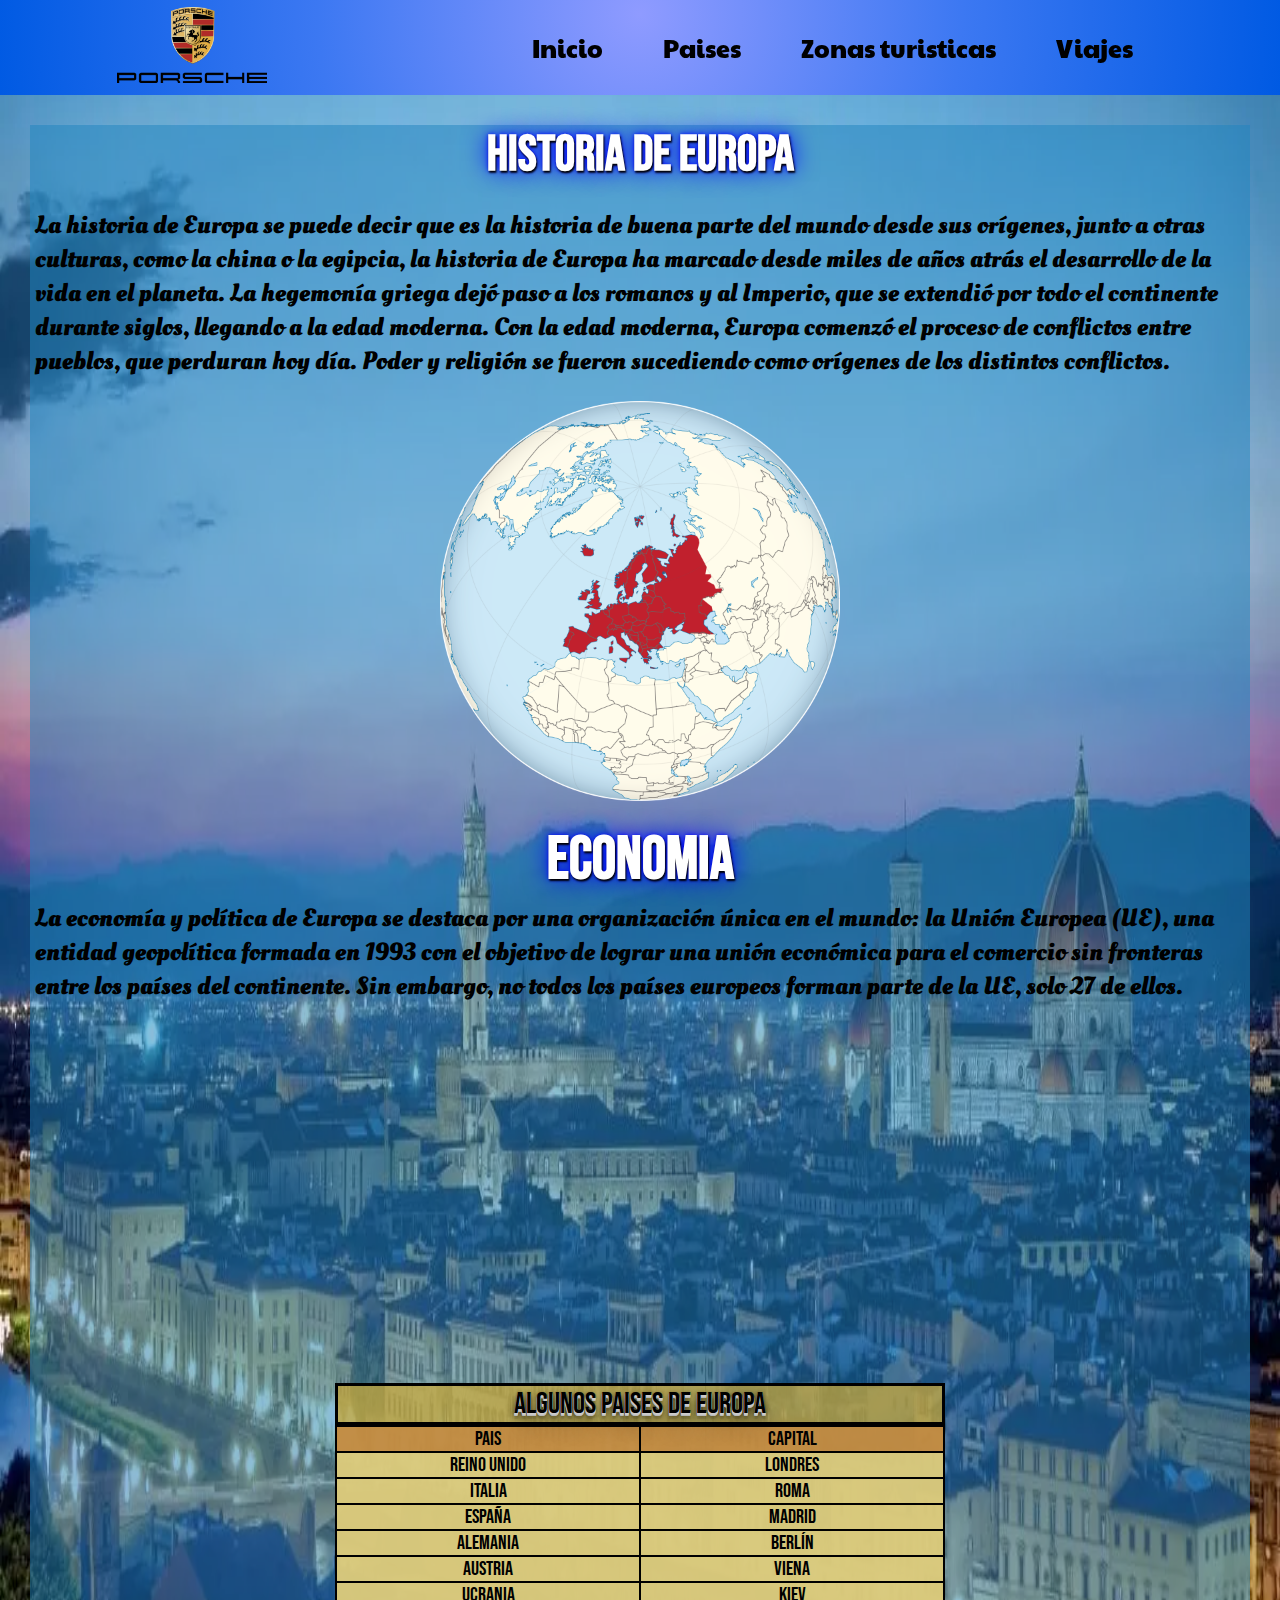
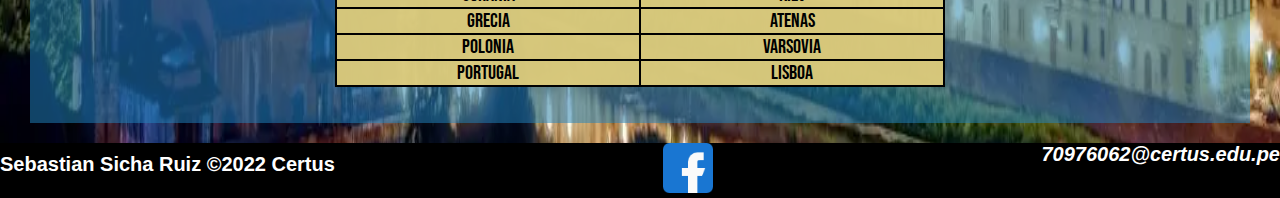
<file: index.html>
<!DOCTYPE html>
<html lang="es">
<head>
    <meta charset="UTF-8">
    <meta http-equiv="X-UA-Compatible" content="IE=edge">
    <meta name="viewport" content="width=device-width, initial-scale=1.0">
    <link rel="stylesheet" href="/Estilos/EuropaE.css">
    <link href="https://fonts.googleapis.com/css2?family=Bebas+Neue&display=swap">
    <link href="https://fonts.googleapis.com/css2?family=Bebas+Neue&family=Oleo+Script&display=swap" rel="stylesheet">
    <link href="https://fonts.googleapis.com/css2?family=Bebas+Neue&family=Oleo+Script&family=Paytone+One&display=swap" rel="stylesheet">
    <title>EUROPA</title>
</head>
<body>
    <header class="encabezado">
        <nav class="menu">
            <div><img src="/Iconos/porsche-logo-1.png" alt=""></div>
            <ul>
                <li><a href="/index.html" hreft="#">Inicio</a></li>
                <li class="Paises"><a href="" hreft="#">Paises</a>
                    <ul>
                        <li><a href="/España.html" hreft="#">España</a></li>
                        <li><a href="/Rusia.html" hreft="#">Rusia</a></li>
                        <li><a href="/Italia.html" hreft="#">Italia</a></li>
                    </ul>
                </li>
                <li><a href="" hreft="#">Zonas turisticas</a></li>
                <li><a href="" hreft="#">Viajes</a></li>
            </ul>
        </nav>
    </header>
    <main>
        <article>
            <h1 class="Historia">Historia de Europa</h1>
            <br>

            <p class="parrafo1"><b>La historia de Europa se puede decir que es la historia de buena parte del mundo desde sus orígenes, junto a otras culturas, como la china o la egipcia, la historia de Europa ha marcado desde miles de años atrás el desarrollo de la vida en el planeta.
                La hegemonía griega dejó paso a los romanos y al Imperio, que se extendió por todo el continente durante siglos, llegando a la edad moderna. Con la edad moderna, Europa comenzó el proceso de conflictos entre pueblos, que perduran hoy día. Poder y religión se fueron sucediendo como orígenes de los distintos conflictos.</b>
            </p>
            <br>
            <img src="/Imagen/crisis-europa.png" class="Imagen">
            <br>
            <h1 class="economia">Economia</h1>
            <p class="parrafo2">
                <b>La economía y política de Europa se destaca por una organización única en el mundo: la Unión Europea (UE), una entidad geopolítica formada en 1993 con el objetivo de lograr una unión económica para el comercio sin fronteras entre los países del continente. Sin embargo, no todos los países europeos forman parte de la UE, solo 27 de ellos.</b>
            </p>
            <br>
            <center>
            <iframe width="560" height="315" src="https://www.youtube.com/embed/aTKlZm6Hs4g" title="YouTube video player" frameborder="0" allow="accelerometer; autoplay; clipboard-write; encrypted-media; gyroscope; picture-in-picture" allowfullscreen class="Video"></iframe>
            </center>
        </article>
        <br>
        <table>
            <b>
            <caption>Algunos paises de Europa</caption>
            <tr>
                <td class="pais">Pais</td>
                <td class="capital">Capital</td>
            </tr>
            <tr>
                <td>Reino Unido</td>
                <td>Londres</td>
            </tr>
            <tr>
                <td>Italia</td>
                <td>Roma</td>
            </tr>
            <tr>
                <td>España</td>
                <td>Madrid</td>
            </tr>
            <tr>
                <td>Alemania</td>
                <td>Berlín</td>
            </tr>
            <tr>
                <td>Austria</td>
                <td>Viena</td>
            </tr>
            <tr>
                <td>Ucrania</td>
                <td>Kiev</td>
            </tr>
            <tr>
                <td>Grecia</td>
                <td>Atenas</td>
            </tr>
            <tr>
                <td>Polonia</td>
                <td>Varsovia</td>
            </tr>
            <tr>
                <td>Portugal</td>
                <td>Lisboa</td>
            </tr>
            </b>
        </table>
        <br>
        <br>
        </main>
        
    <center>
        <b>
        <footer>
            <p class="correo">Sebastian Sicha Ruiz ©2022 Certus</p>
            <a href="https://www.facebook.com/groups/143379077636236" class="FB">
                <img src="/Iconos/facebook.png">
            </a>
            <address class="direccion">70976062@certus.edu.pe</address>
        </footer>
        </b>
    </center>
</body>
</html>
</file>
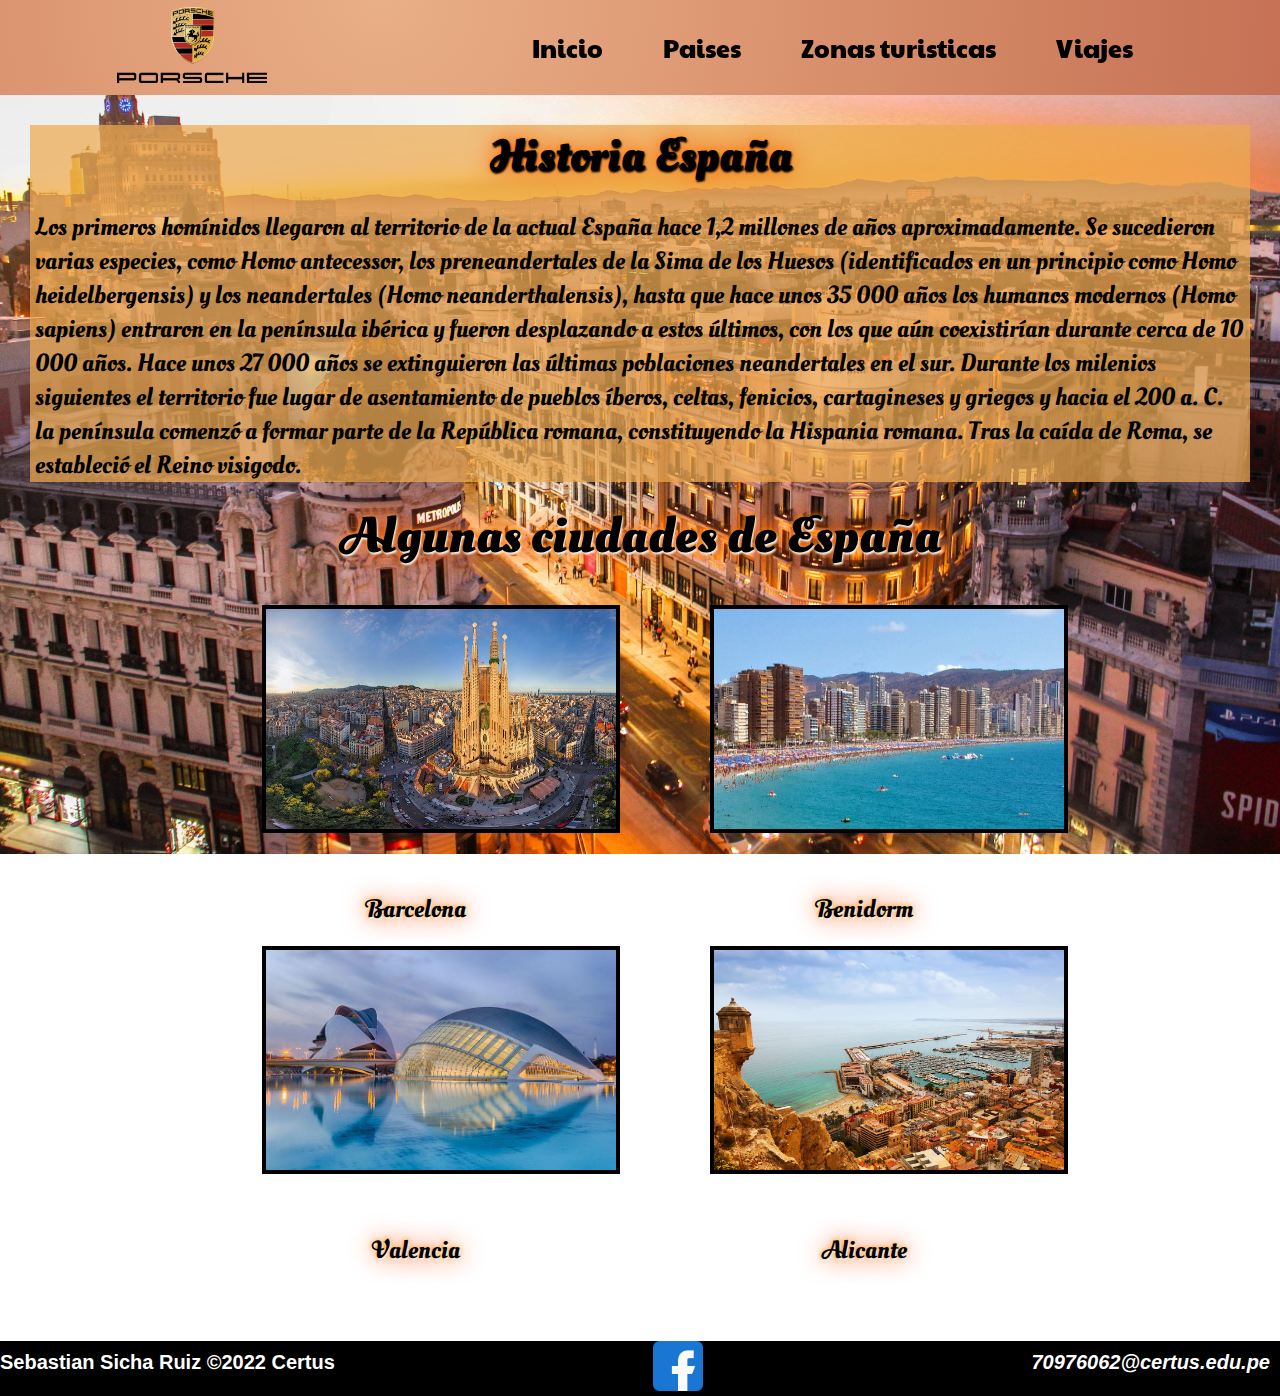
<file: España.html>
<!DOCTYPE html>
<html lang="es">
<head>
    <meta charset="UTF-8">
    <meta http-equiv="X-UA-Compatible" content="IE=edge">
    <meta name="viewport" content="width=device-width, initial-scale=1.0">
    <link rel="stylesheet" href="/Estilos/España.css">
    <link href="https://fonts.googleapis.com/css2?family=Bebas+Neue&display=swap">
    <link href="https://fonts.googleapis.com/css2?family=Bebas+Neue&family=Oleo+Script&display=swap" rel="stylesheet">
    <link href="https://fonts.googleapis.com/css2?family=Bebas+Neue&family=Oleo+Script&family=Paytone+One&display=swap" rel="stylesheet">
    <link href="https://fonts.googleapis.com/css2?family=Bebas+Neue&family=Oleo+Script&family=Oleo+Script+Swash+Caps&family=Paytone+One&display=swap" rel="stylesheet">
    <title>España</title>
</head>
<body style="background-image:url(/Imagen/España-puerta-al-mercado-europeo-scaled-1.jpg) ;">
    <header class="encabezado">
        <nav class="menu">
            <div><img src="/Iconos/porsche-logo-1.png" class="porsche"></div>
            <ul>
                <li><a href="/index.html" hreft="#">Inicio</a></li>
                <li class="Paises"><a href="" hreft="#">Paises</a>
                    <ul>
                        <li><a href="/España.html" hreft="#">España</a></li>
                        <li><a href="/Rusia.html" hreft="#">Rusia</a></li>
                        <li><a href="/Italia.html" hreft="#">Italia</a></li>
                    </ul>
                </li>
                <li><a href="" hreft="#">Zonas turisticas</a></li>
                <li><a href="" hreft="#">Viajes</a></li>
            </ul>
        </nav>
    </header>
    <main>
        <article>
            <h1 class="tituloP">Historia España</h1>
            <br>
            <p class="parrafo1">
                Los primeros homínidos llegaron al territorio de la actual España hace 1,2 millones de años aproximadamente. Se sucedieron varias especies, como Homo antecessor, los preneandertales de la Sima de los Huesos (identificados en un principio como Homo heidelbergensis) y los neandertales (Homo neanderthalensis), hasta que hace unos 35 000 años los humanos modernos (Homo sapiens) entraron en la península ibérica y fueron desplazando a estos últimos, con los que aún coexistirían durante cerca de 10 000 años. Hace unos 27 000 años se extinguieron las últimas poblaciones neandertales en el sur. Durante los milenios siguientes el territorio fue lugar de asentamiento de pueblos íberos, celtas, fenicios, cartagineses y griegos y hacia el 200 a. C. la península comenzó a formar parte de la República romana, constituyendo la Hispania romana. Tras la caída de Roma, se estableció el Reino visigodo.
            </p>
        </article>
    </main>
    <div class="general">
        <h1>Algunas ciudades de España</h1>
        <br>
        <div class="area">
            <div class="imagenes">
                <img src="/Imagen/Panoramic-Barcelona.jpg" class="foto1">
                <p>Barcelona</p>
            </div>
            <div class="imagenes">
                <img src="/Imagen/benidorm.jpg" class="foto2">
                <p>Benidorm</p>
            </div>
            <div class="imagenes">
                <img src="/Imagen/valencia-1049389__480.jpg" class="foto3">
                <p>Valencia</p>
            </div>
            <div class="imagenes">
                <img src="/Imagen/main-alicante.jpg" class="foto4">
                <p>Alicante</p>
            </div>
        </div>
    </div>
    <br>
    <br>
    <br>
    <center>
        <b>
        <footer>
            <p class="correo">Sebastian Sicha Ruiz ©2022 Certus</p>
            <a href="https://www.facebook.com/groups/143379077636236" class="FB">
                <img src="/Iconos/facebook.png">
            </a>
            <address class="direccion">70976062@certus.edu.pe</address>
        </footer>
        </b>
    </center>
</body>
</html>
</file>
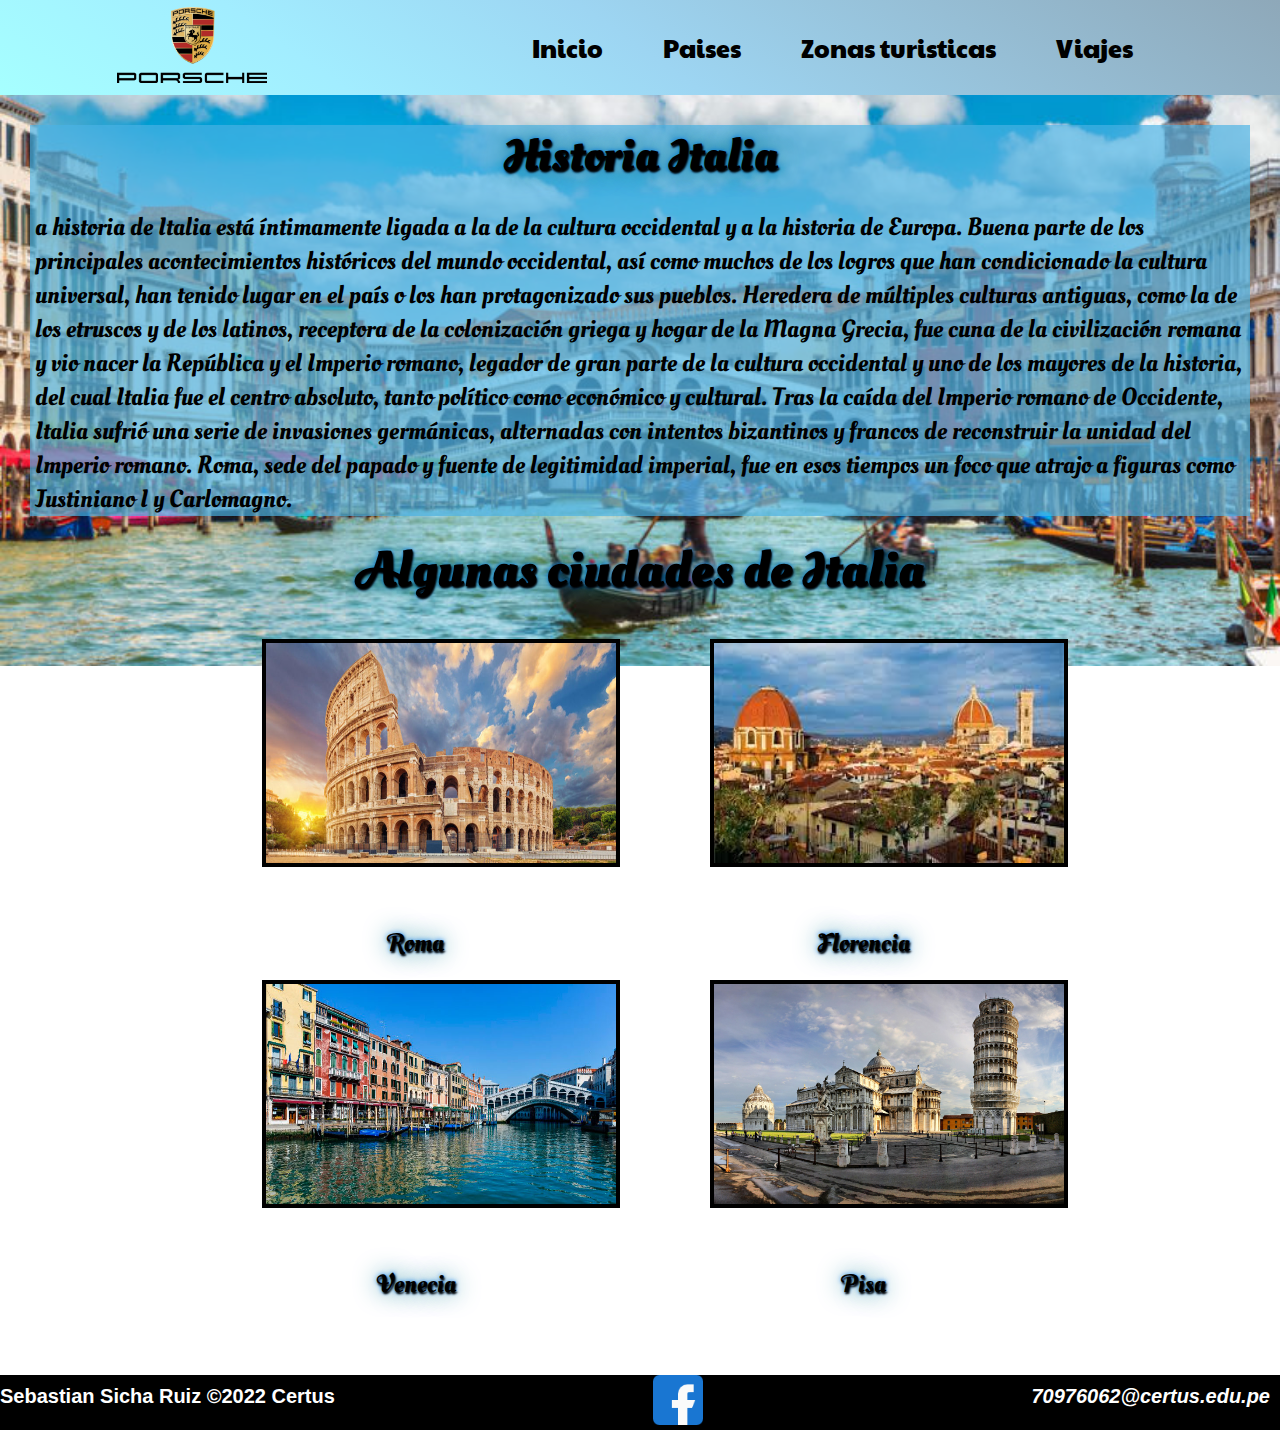
<file: Italia.html>
<!DOCTYPE html>
<html lang="es">
<head>
    <meta charset="UTF-8">
    <meta http-equiv="X-UA-Compatible" content="IE=edge">
    <meta name="viewport" content="width=device-width, initial-scale=1.0">
    <link rel="stylesheet" href="/Estilos/Italia.css">
    <link href="https://fonts.googleapis.com/css2?family=Bebas+Neue&display=swap">
    <link href="https://fonts.googleapis.com/css2?family=Bebas+Neue&family=Oleo+Script&display=swap" rel="stylesheet">
    <link href="https://fonts.googleapis.com/css2?family=Bebas+Neue&family=Oleo+Script&family=Paytone+One&display=swap" rel="stylesheet">
    <link href="https://fonts.googleapis.com/css2?family=Bebas+Neue&family=Oleo+Script&family=Oleo+Script+Swash+Caps&family=Paytone+One&display=swap" rel="stylesheet">
    <title>Italia</title>
</head>
<body style="background-image:url(/Imagen/italia-venecia-e1579918757767.jpg) ;">
    <header class="encabezado">
        <nav class="menu">
            <div><img src="/Iconos/porsche-logo-1.png" class="porsche"></div>
            <ul>
                <li><a href="/index.html" hreft="#">Inicio</a></li>
                <li class="Paises"><a href="" hreft="#">Paises</a>
                    <ul>
                        <li><a href="/España.html" hreft="#">España</a></li>
                        <li><a href="/Rusia.html" hreft="#">Rusia</a></li>
                        <li><a href="/Italia.html" hreft="#">Italia</a></li>
                    </ul>
                </li>
                <li><a href="" hreft="#">Zonas turisticas</a></li>
                <li><a href="" hreft="#">Viajes</a></li>
            </ul>
        </nav>
    </header>
    <main>
        <article>
            <h1 class="tituloP">Historia Italia</h1>
            <br>
            <p class="parrafo1">
                a historia de Italia está íntimamente ligada a la de la cultura occidental y a la historia de Europa. Buena parte de los principales acontecimientos históricos del mundo occidental, así como muchos de los logros que han condicionado la cultura universal, han tenido lugar en el país o los han protagonizado sus pueblos.

Heredera de múltiples culturas antiguas, como la de los etruscos y de los latinos, receptora de la colonización griega y hogar de la Magna Grecia, fue cuna de la civilización romana y vio nacer la República y el Imperio romano, legador de gran parte de la cultura occidental y uno de los mayores de la historia, del cual Italia fue el centro absoluto, tanto político como económico y cultural.

Tras la caída del Imperio romano de Occidente, Italia sufrió una serie de invasiones germánicas, alternadas con intentos bizantinos y francos de reconstruir la unidad del Imperio romano. Roma, sede del papado y fuente de legitimidad imperial, fue en esos tiempos un foco que atrajo a figuras como Justiniano I y Carlomagno.
            </p>
        </article>
    </main>
    <div class="general">
        <h1>Algunas ciudades de Italia</h1>
        <br>
        <div class="area">
            <div class="imagenes">
                <img src="/Imagen/civilizacion-romana-e1558669365322.jpg" class="foto1">
                <p>Roma</p>
            </div>
            <div class="imagenes">
                <img src="/Imagen/florencia.jpg" class="foto2">
                <p>Florencia</p>
            </div>
            <div class="imagenes">
                <img src="/Imagen/VENECIA.jpg" class="foto3">
                <p>Venecia</p>
            </div>
            <div class="imagenes">
                <img src="/Imagen/pisa.jpg" class="foto4">
                <p>Pisa</p>
            </div>
        </div>
    </div>
    <br>
    <br>
    <br>
    <center>
        <b>
        <footer>
            <p class="correo">Sebastian Sicha Ruiz ©2022 Certus</p>
            <a href="https://www.facebook.com/groups/143379077636236" class="FB">
                <img src="/Iconos/facebook.png">
            </a>
            <address class="direccion">70976062@certus.edu.pe</address>
        </footer>
        </b>
    </center>
</body>
</html>
</file>
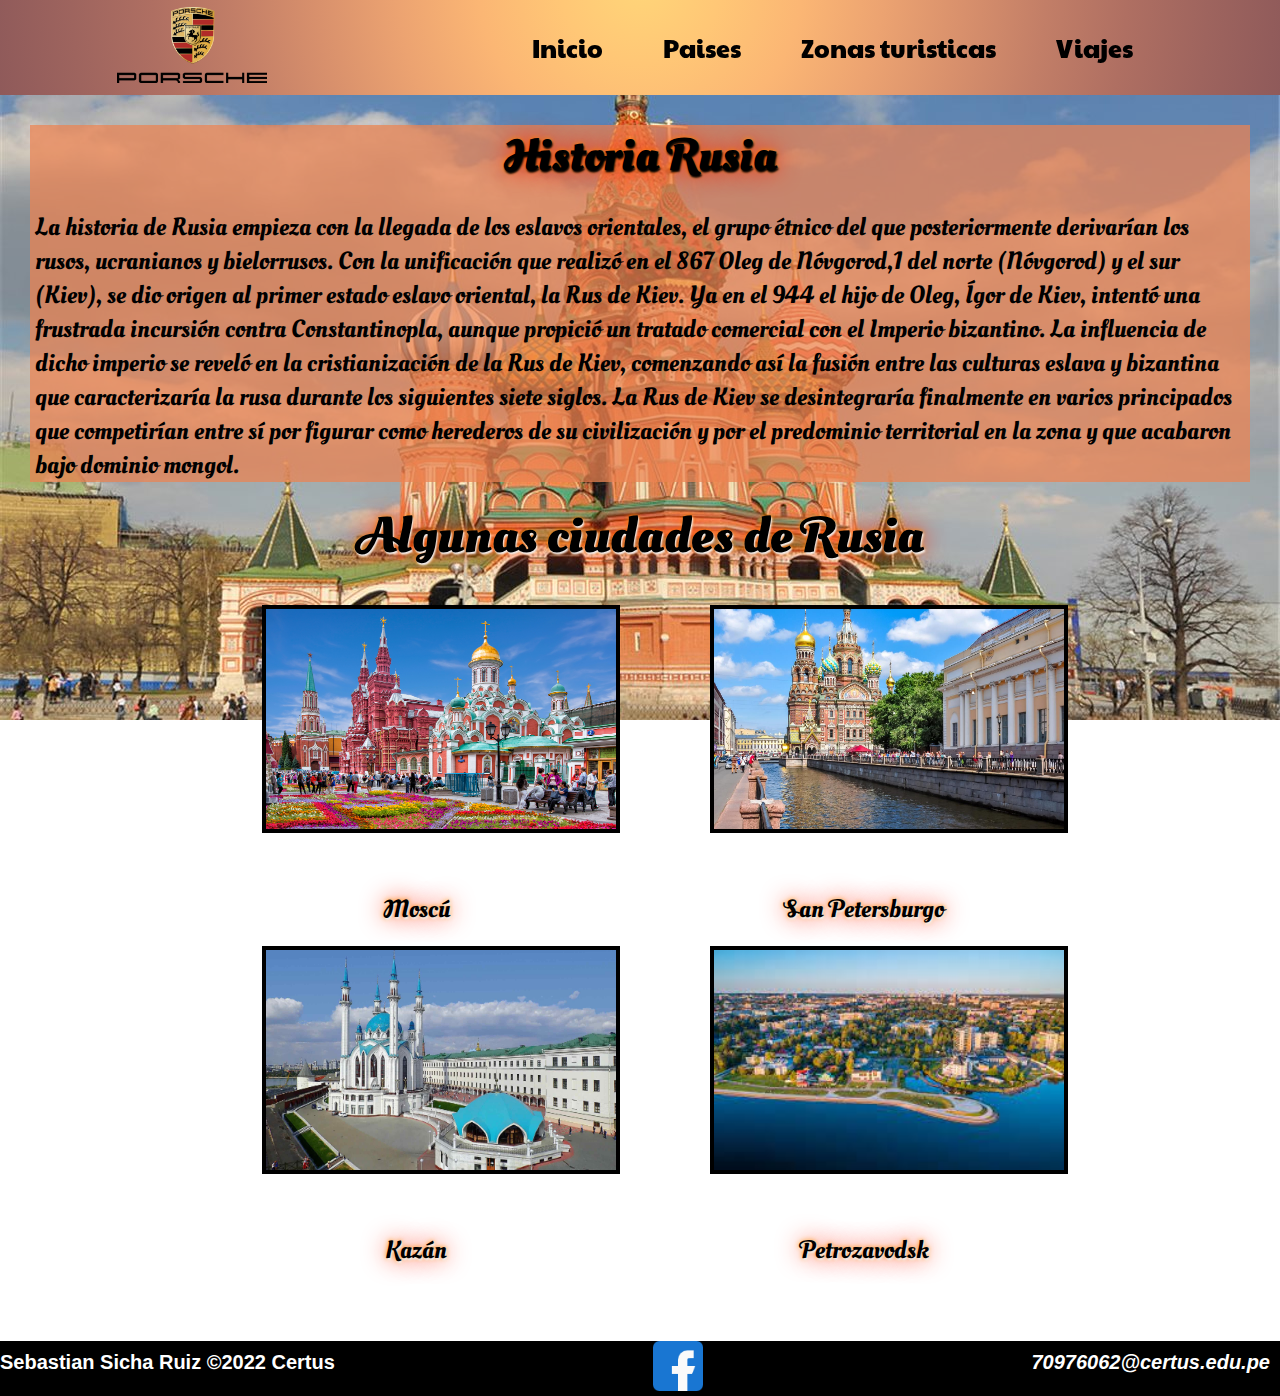
<file: Rusia.html>
<!DOCTYPE html>
<html lang="es">
<head>
    <meta charset="UTF-8">
    <meta http-equiv="X-UA-Compatible" content="IE=edge">
    <meta name="viewport" content="width=device-width, initial-scale=1.0">
    <link rel="stylesheet" href="/Estilos/Rusia.css">
    <link href="https://fonts.googleapis.com/css2?family=Bebas+Neue&display=swap">
    <link href="https://fonts.googleapis.com/css2?family=Bebas+Neue&family=Oleo+Script&display=swap" rel="stylesheet">
    <link href="https://fonts.googleapis.com/css2?family=Bebas+Neue&family=Oleo+Script&family=Paytone+One&display=swap" rel="stylesheet">
    <link href="https://fonts.googleapis.com/css2?family=Bebas+Neue&family=Oleo+Script&family=Oleo+Script+Swash+Caps&family=Paytone+One&display=swap" rel="stylesheet">
    <title>Rusia</title>
</head>
<body style="background-image:url(/Imagen/rusia__1280x720.jpg) ;">
    <header class="encabezado">
        <nav class="menu">
            <div><img src="/Iconos/porsche-logo-1.png" class="porsche"></div>
            <ul>
                <li><a href="/index.html" hreft="#">Inicio</a></li>
                <li class="Paises"><a href="" hreft="#">Paises</a>
                    <ul>
                        <li><a href="/España.html" hreft="#">España</a></li>
                        <li><a href="/Rusia.html" hreft="#">Rusia</a></li>
                        <li><a href="/Italia.html" hreft="#">Italia</a></li>
                    </ul>
                </li>
                <li><a href="" hreft="#">Zonas turisticas</a></li>
                <li><a href="" hreft="#">Viajes</a></li>
            </ul>
        </nav>
    </header>
    <main>
        <article>
            <h1 class="tituloP">Historia Rusia</h1>
            <br>
            <p class="parrafo1">
                La historia de Rusia empieza con la llegada de los eslavos orientales, el grupo étnico del que posteriormente derivarían los rusos, ucranianos y bielorrusos.

Con la unificación que realizó en el 867 Oleg de Nóvgorod,1​ del norte (Nóvgorod) y el sur (Kiev), se dio origen al primer estado eslavo oriental, la Rus de Kiev. Ya en el 944 el hijo de Oleg, Ígor de Kiev, intentó una frustrada incursión contra Constantinopla, aunque propició un tratado comercial con el Imperio bizantino. La influencia de dicho imperio se reveló en la cristianización de la Rus de Kiev, comenzando así la fusión entre las culturas eslava y bizantina que caracterizaría la rusa durante los siguientes siete siglos. La Rus de Kiev se desintegraría finalmente en varios principados que competirían entre sí por figurar como herederos de su civilización y por el predominio territorial en la zona y que acabaron bajo dominio mongol.
            </p>
        </article>
    </main>
    <div class="general">
        <h1>Algunas ciudades de Rusia</h1>
        <br>
        <div class="area">
            <div class="imagenes">
                <img src="/Imagen/plaza_roja_g1exdk_1300.jpg" class="foto1">
                <p>Moscú</p>
            </div>
            <div class="imagenes">
                <img src="/Imagen/42239e41-lm-13858-1774d86beaa.jpg" class="foto2">
                <p>San Petersburgo</p>
            </div>
            <div class="imagenes">
                <img src="/Imagen/Mezquita-Kul-Sharif-Vistas.jpg" class="foto3">
                <p>Kazán</p>
            </div>
            <div class="imagenes">
                <img src="/Imagen/petrova.jpg" class="foto4">
                <p>Petrozavodsk</p>
            </div>
        </div>
    </div>
    <br>
    <br>
    <br>
    <center>
        <b>
        <footer>
            <p class="correo">Sebastian Sicha Ruiz ©2022 Certus</p>
            <a href="https://www.facebook.com/groups/143379077636236" class="FB">
                <img src="/Iconos/facebook.png">
            </a>
            <address class="direccion">70976062@certus.edu.pe</address>
        </footer>
        </b>
    </center>
</file>
<file: Estilos/EuropaE.css>
*{
    margin: 0;
    padding: 0;
}
.Titulo{
    text-align: center;
    background-color: rgba(25, 55, 187, 0.76);
    margin: 0px;
    font-family: Impact, Haettenschweiler, 'Arial Narrow Bold', sans-serif;
    font-size: 30px;
}

body{
    background: url(/Imagen/atardecer-florencia-min.webp);
    background-size: 100% 100%;
    background-repeat: no-repeat;
}

.encabezado{
    background-image: radial-gradient(circle at 50% 14.83%, #8f9bff 0, #3c78f2 50%, #005ae3 100%);
    margin: 0%;
    position: fixed;
    left: 0;
    top: 0;
    width: 100%;
}

img{
    width:150px;
}

.menu{
    display: flex;
    justify-content: space-around;
    align-items: center;
    font-family: 'Paytone One', sans-serif;
}

.menu ul{
    list-style: none;
    display: flex;
    justify-content: space-between;
}

.menu ul li ul{
    display: flex;
    flex-direction: column;
}
.menu ul li a{
    text-decoration: none;
    font-size: 25px;
    color: rgb(0, 0, 0);
    padding: 30px;
    display: block;
}

.menu ul li a:hover{
    background-color: rgb(66, 87, 204);
}

.menu ul li ul{
    position:absolute;
    background-color: rgba(24, 95, 161, 0.74);
}

.menu ul li ul{
    width: 140px;
}

.menu ul li ul{
    display: none;
}

.menu ul li:hover>ul{
    display: block;
}

.menu ul li ul a{
    font-size: 20px;
}

main{
    background-color: rgba(33, 132, 190, 0.514);
    margin: 125px 30px 20px 30px;
    
}

.Historia{
    text-align: center;
    font-size: 50px;
    color: white;
    font-family: 'Bebas Neue', cursive;
    
    text-shadow: 1px 2px 2px black,0 0 25px blue, 0 0 5px blue;
}

.parrafo1{
    margin:5px;
    font-size: 25px;
    font-family: 'Oleo Script', cursive;
}

.Imagen{
    width: 400px;
    height: auto; /*mover una imagen sin q se distorco */
    display: block; /*Convertirlo en Bloque */
    margin: auto;
    overflow: hidden;
    transition: 0.5s;
    object-fit: cover;
}

.Imagen:hover{
    transform: scale(1.2);
}

.economia{
    text-align: center;
    margin: 5px;
    color: white;
    font-size: 60px;
    font-family: 'Bebas Neue', cursive;
    text-shadow: 1px 2px 2px black,0 0 25px blue, 0 0 5px blue;   
}

.parrafo2{
    font-size: 25px;
    font-family: 'Oleo Script', cursive;
    margin: 5px;
}

.video{
    margin: 10px;
}

table{
    width: 50%;
    /*border-spacing: 0px;*/
    border-collapse: collapse;
    /*caption-side: bottom;*/
    margin:auto;
    font-family: 'Bebas Neue', cursive;
}

tr, td{
    width: 25%;
    text-align: center;
    /*solid, dashed, dotted */
    border: 2px solid rgb(0, 0, 0);
    vertical-align: bottom;
    /*border-spacing: 0px;*/
    background-color: rgba(221, 203, 123, 0.788);
    font-size: 20px;
    
}

caption{
    background-color: rgba(202, 169, 58, 0.733);
    font-size: 30px;
    margin: 20px 0 0 0;
    border: 3px solid black;
    text-shadow: 0 1px 0 #ccc,
    0 2px 0 #c9c9c9,
    0 2px 0 #bbb, 
    0 3px 0 #b9b9b9, 
    0 3px 0 #aaa, 
    0 6px 1px rgba(0, 0, 0, .1), 
    0 0 5px rgba(0, 0, 0, .1), 
    0 1px 3px rgba(0, 0, 0, .3), 
    0 3px 5px rgba(0, 0, 0, .2), 
    0 5px 10px rgba(0, 0, 0, .25), 
    0 10px 10px rgba(0, 0, 0, .2),
    0 20px 20px rgba(0, 0, 0, .15) ;
}

.pais{
    background-color: rgba(192, 127, 52, 0.788);
}

.capital{
    background-color: rgb(192, 127, 52, 0.788);
}

footer{
    background-color: rgb(0, 0, 0);
    font-size: 20px;
    font-family:Verdana, Geneva, Tahoma, sans-serif;
    color: white;
}

footer img{
    width: 50px;
}

.FB{
    text-align: right;
}

.direccion{
    float: right;
    margin: 0px 0px 1px 0px;
}

.correo{
    text-align: center;
    padding: 10px 0px 0px 0px;
    float: left;
}
</file>
<file: Estilos/España.css>
*{
    margin: 0%;
    padding: 0;
}
.Titulo{
    text-align: center;
    background-color: rgba(25, 55, 187, 0.76);
    margin: 0px;
    font-family: Impact, Haettenschweiler, 'Arial Narrow Bold', sans-serif;
    font-size: 30px;
}

body{
    background: no-repeat;
background-size: 100%;

}

.encabezado{
    background-image: radial-gradient(circle at 29.84% -5.39%, #e9af86 0, #e1a07a 25%, #d8906c 50%, #ce805f 75%, #c67156 100%);
    margin: 0%;
    position: fixed;
    left: 0;
    top: 0;
    width: 100%;
}

.porsche{
    width:150px;
}

.menu{
    display: flex;
    justify-content: space-around;
    align-items: center;
    font-family: 'Paytone One', sans-serif;
}

.menu ul{
    list-style: none;
    display: flex;
    justify-content: space-between;
}

.menu ul li ul{
    display: flex;
    flex-direction: column;
}
.menu ul li a{
    text-decoration: none;
    font-size: 25px;
    color: rgb(0, 0, 0);
    padding: 30px;
    display: block;
}

.menu ul li a:hover{
    background-color: rgba(194, 108, 58, 0.801);
}

.menu ul li ul{
    position:absolute;
    background-color: rgba(201, 152, 47, 0.74);
}

.menu ul li ul{
    width: 140px;
}

.menu ul li ul{
    display: none;
}

.menu ul li:hover>ul{
    display: block;
}

.menu ul li ul a{
    font-size: 17px;
}

main{
    background-color: rgba(236, 169, 82, 0.726);
    margin: 125px 30px 20px 30px;
    
}

.tituloP{
    font-size: 45px;
    text-align: center;
    font-family: 'Oleo Script Swash Caps', cursive;
    text-shadow: 1px 2px 2px black,0 0 25px rgb(255, 81, 0), 0 0 5px rgb(255, 166, 0); 
}

.parrafo1{
    margin:5px;
    font-size: 25px;
    font-family: 'Oleo Script', cursive;
    color: rgb(0, 0, 0);
}

.general{
    font-size: 25px;
    text-align: center;
    font-family: 'Oleo Script Swash Caps', cursive;
    text-shadow: 1px 2px 2px rgb(243, 241, 241),0 0 25px rgb(255, 81, 0), 0 0 5px rgb(255, 166, 0); 
}
.area{
    display: flex; /*volver los elementos tabla (flexible)*/
    flex-wrap: wrap; /*apilar las imagenes fila recta*/
    flex-direction: row; /*apilar filas*/
    align-items: center; /*todas las opcines estan al centro*/
    justify-content: center; /*contenido centro*/
}
.imagenes{
    padding: 0px 20px 20px;
}

img:hover{
    opacity: .6;
    transition: 0.9s;
    transform: rotate(-3deg);
}

.foto1{
    width: 350px;
    height: 220px;
}
.foto2{
    width: 350px;
    height: 220px;
}
.foto3{
    width: 350px;
    height: 220px;
}
.foto4{
    width: 350px;
    height: 220px;
}

.area div img{
    border: solid 4px; 
    margin: 0 0 50px 50px;
}

footer{
    background-color: rgb(0, 0, 0);
    font-size: 20px;
    font-family:Verdana, Geneva, Tahoma, sans-serif;
    color: white;
    margin: 0%
}

footer img{
    width: 50px;
}

.FB{
    text-align: right;
}

.direccion{
    float: right;
    padding: 10px
    
}

.correo{
    text-align: center;
    padding: 10px 0px 0px 0px;
    float: left;
}
</file>
<file: Estilos/Italia.css>
*{
    margin: 0%;
    padding: 0;
}
.Titulo{
    text-align: center;
    background-color: rgba(25, 55, 187, 0.76);
    margin: 0px;
    font-family: Impact, Haettenschweiler, 'Arial Narrow Bold', sans-serif;
    font-size: 30px;
}

body{
    background: no-repeat;
background-size: 100%;

}

.encabezado{
    background-image: linear-gradient(35deg, #a6ffff 0, #a2edff 25%, #9dd5f2 50%, #96bed5 75%, #8ea8b9 100%);
    margin: 0%;
    position: fixed;
    left: 0;
    top: 0;
    width: 100%;
}

.porsche{
    width:150px;
}

.menu{
    display: flex;
    justify-content: space-around;
    align-items: center;
    font-family: 'Paytone One', sans-serif;
}

.menu ul{
    list-style: none;
    display: flex;
    justify-content: space-between;
}

.menu ul li ul{
    display: flex;
    flex-direction: column;
}
.menu ul li a{
    text-decoration: none;
    font-size: 25px;
    color: rgb(0, 0, 0);
    padding: 30px;
    display: block;
}

.menu ul li a:hover{
    background-color: rgba(58, 167, 194, 0.801);
}

.menu ul li ul{
    position:absolute;
    background-color: rgba(47, 152, 201, 0.74);
}

.menu ul li ul{
    width: 140px;
}

.menu ul li ul{
    display: none;
}

.menu ul li:hover>ul{
    display: block;
}

.menu ul li ul a{
    font-size: 17px;
}

main{
    background-color: rgba(74, 179, 228, 0.678);
    margin: 125px 30px 20px 30px;
    
}

.tituloP{
    font-size: 45px;
    text-align: center;
    font-family: 'Oleo Script Swash Caps', cursive;
    text-shadow: 1px 2px 2px black,0 0 25px rgb(13, 125, 145), 0 0 5px rgb(0, 119, 255); 
}

.parrafo1{
    margin:5px;
    font-size: 25px;
    font-family: 'Oleo Script', cursive;
    color: rgb(0, 0, 0);
}

.general{
    font-size: 25px;
    text-align: center;
    font-family: 'Oleo Script Swash Caps', cursive;
    text-shadow: 1px 2px 2px black,0 0 25px rgb(13, 125, 145), 0 0 5px rgb(0, 119, 255); 
}
.area{
    display: flex; /*volver los elementos tabla (flexible)*/
    flex-wrap: wrap; /*apilar las imagenes fila recta*/
    flex-direction: row; /*apilar filas*/
    align-items: center; /*todas las opcines estan al centro*/
    justify-content: center; /*contenido centro*/
}
.imagenes{
    padding: 0px 20px 20px;
}

img:hover{
    opacity: .6;
    transition: 0.9s;
    transform: rotate(-3deg);
}

.foto1{
    width: 350px;
    height: 220px;
}
.foto2{
    width: 350px;
    height: 220px;
}
.foto3{
    width: 350px;
    height: 220px;
}
.foto4{
    width: 350px;
    height: 220px;
}

.area div img{
    border: solid 4px; 
    margin: 0 0 50px 50px;
}

footer{
    background-color: rgb(0, 0, 0);
    font-size: 20px;
    font-family:Verdana, Geneva, Tahoma, sans-serif;
    color: white;
    margin: 0%
}

footer img{
    width: 50px;
}

.FB{
    text-align: right;
}

.direccion{
    float: right;
    padding: 10px
    
}

.correo{
    text-align: center;
    padding: 10px 0px 0px 0px;
    float: left;
}
</file>
<file: Estilos/Rusia.css>
*{
    margin: 0%;
    padding: 0;
}
.Titulo{
    text-align: center;
    background-color: rgba(25, 55, 187, 0.76);
    margin: 0px;
    font-family: Impact, Haettenschweiler, 'Arial Narrow Bold', sans-serif;
    font-size: 30px;
}

body{
    background: no-repeat;
    background-size: 100%;
}

.encabezado{
    background-image: radial-gradient(circle at 50% -20.71%, #ffd679 0, #ffc776 12.5%, #fbb674 25%, #eca371 37.5%, #d8906c 50%, #c27e67 62.5%, #af6f62 75%, #9e645e 87.5%, #8f5a5a 100%);
    margin: 0%;
    position: fixed;
    left: 0;
    top: 0;
    width: 100%;
}

.porsche{
    width:150px;
}

.menu{
    display: flex;
    justify-content: space-around;
    align-items: center;
    font-family: 'Paytone One', sans-serif;
}

.menu ul{
    list-style: none;
    display: flex;
    justify-content: space-between;
}

.menu ul li ul{
    display: flex;
    flex-direction: column;
}
.menu ul li a{
    text-decoration: none;
    font-size: 25px;
    color: rgb(0, 0, 0);
    padding: 30px;
    display: block;
}

.menu ul li a:hover{
    background-color: rgba(207, 64, 28, 0.801);
}

.menu ul li ul{
    position:absolute;
    background-color: rgba(187, 150, 48, 0.74);
}

.menu ul li ul{
    width: 140px;
}

.menu ul li ul{
    display: none;
}

.menu ul li:hover>ul{
    display: block;
}

.menu ul li ul a{
    font-size: 17px;
}

main{
    background-color: rgba(236, 131, 82, 0.726);
    margin: 125px 30px 20px 30px;
    
}

.tituloP{
    font-size: 45px;
    text-align: center;
    font-family: 'Oleo Script Swash Caps', cursive;
    text-shadow: 1px 2px 2px black,0 0 25px rgb(255, 38, 0), 0 0 5px rgb(255, 166, 0); 
}

.parrafo1{
    margin:5px;
    font-size: 25px;
    font-family: 'Oleo Script', cursive;
    color: rgb(0, 0, 0);
}

.general{
    font-size: 25px;
    text-align: center;
    font-family: 'Oleo Script Swash Caps', cursive;
    text-shadow: 1px 2px 2px rgb(243, 241, 241),0 0 25px rgb(255, 38, 0), 0 0 5px rgb(255, 166, 0); 
}
.area{
    display: flex; /*volver los elementos tabla (flexible)*/
    flex-wrap: wrap; /*apilar las imagenes fila recta*/
    flex-direction: row; /*apilar filas*/
    align-items: center; /*todas las opcines estan al centro*/
    justify-content: center; /*contenido centro*/
}
.imagenes{
    padding: 0px 20px 20px;
}

img:hover{
    opacity: .6;
    transition: 0.9s;
    transform: rotate(-3deg);
}

.foto1{
    width: 350px;
    height: 220px;
}
.foto2{
    width: 350px;
    height: 220px;
}
.foto3{
    width: 350px;
    height: 220px;
}
.foto4{
    width: 350px;
    height: 220px;
}

.area div img{
    border: solid 4px; 
    margin: 0 0 50px 50px;
}

footer{
    background-color: rgb(0, 0, 0);
    font-size: 20px;
    font-family:Verdana, Geneva, Tahoma, sans-serif;
    color: white;
    margin: 0%
}

footer img{
    width: 50px;
}

.FB{
    text-align: right;
}

.direccion{
    float: right;
    padding: 10px
    
}

.correo{
    text-align: center;
    padding: 10px 0px 0px 0px;
    float: left;
}
</file>
